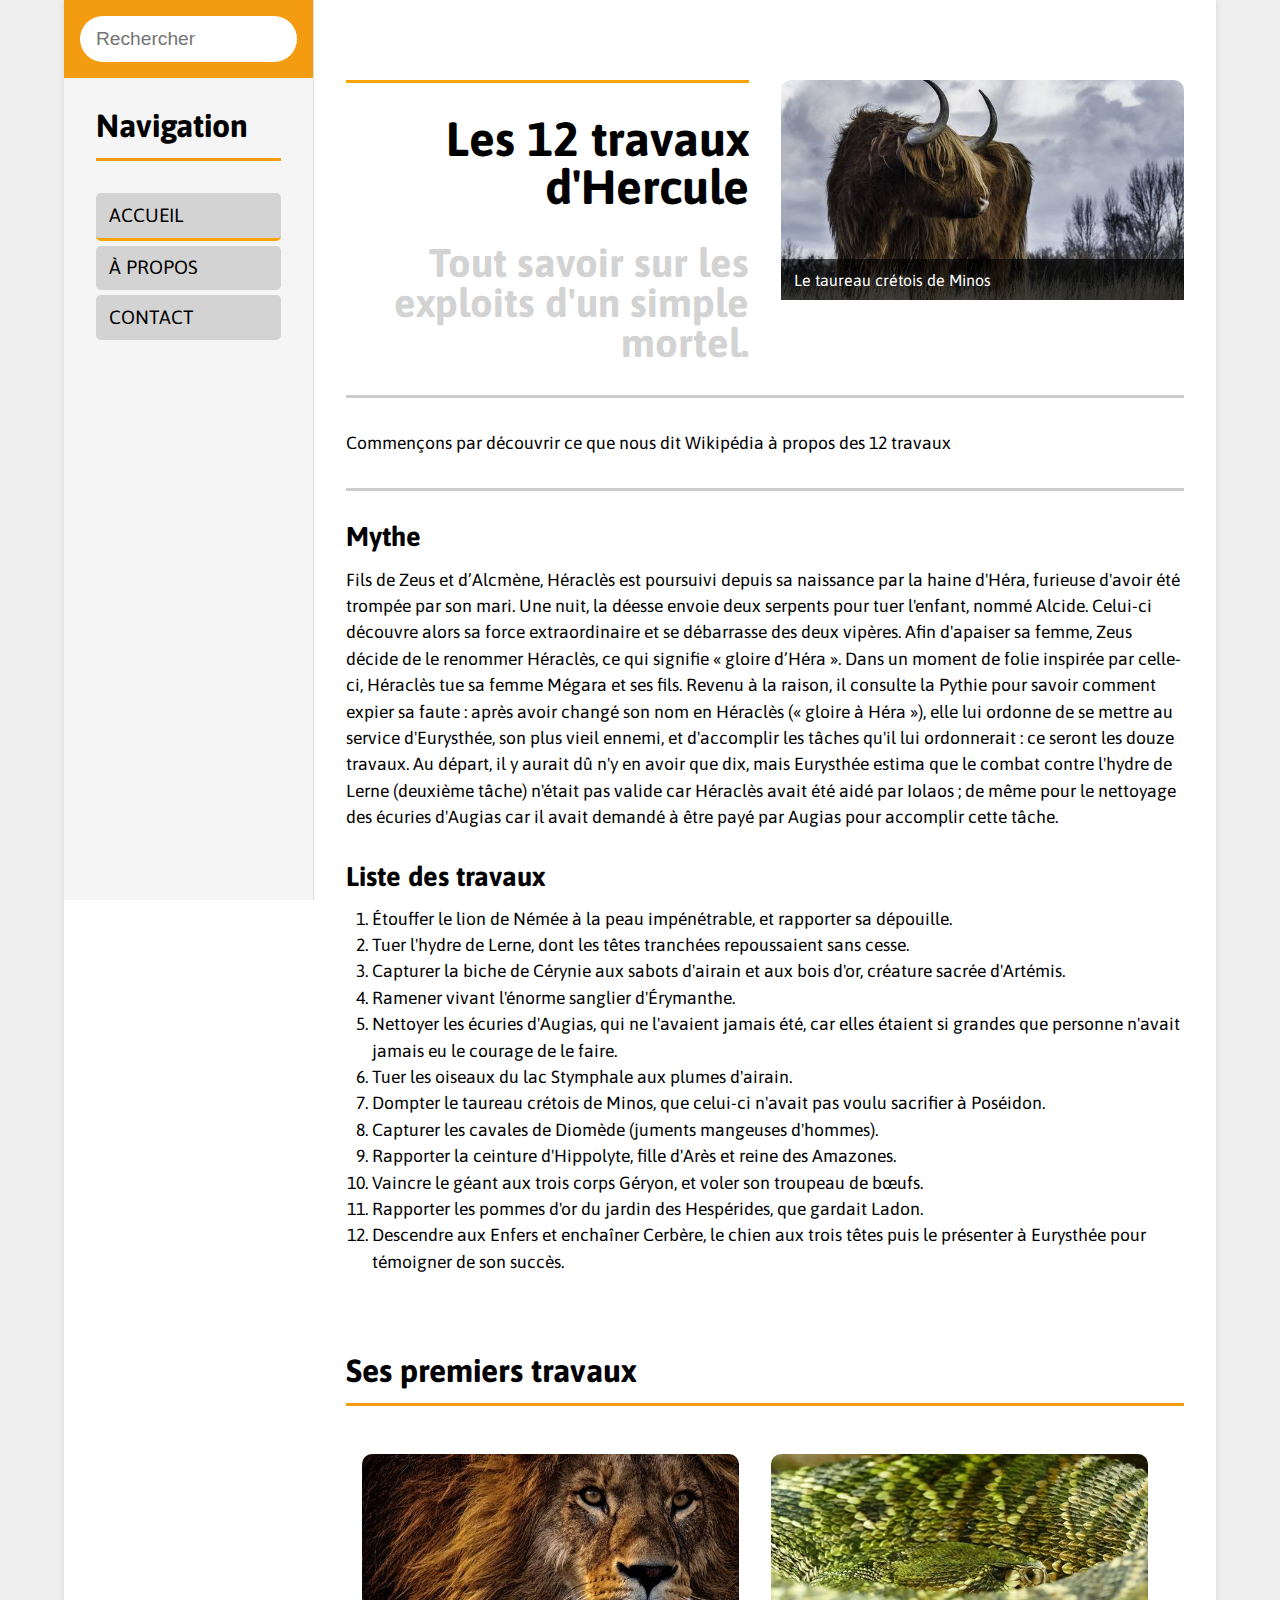
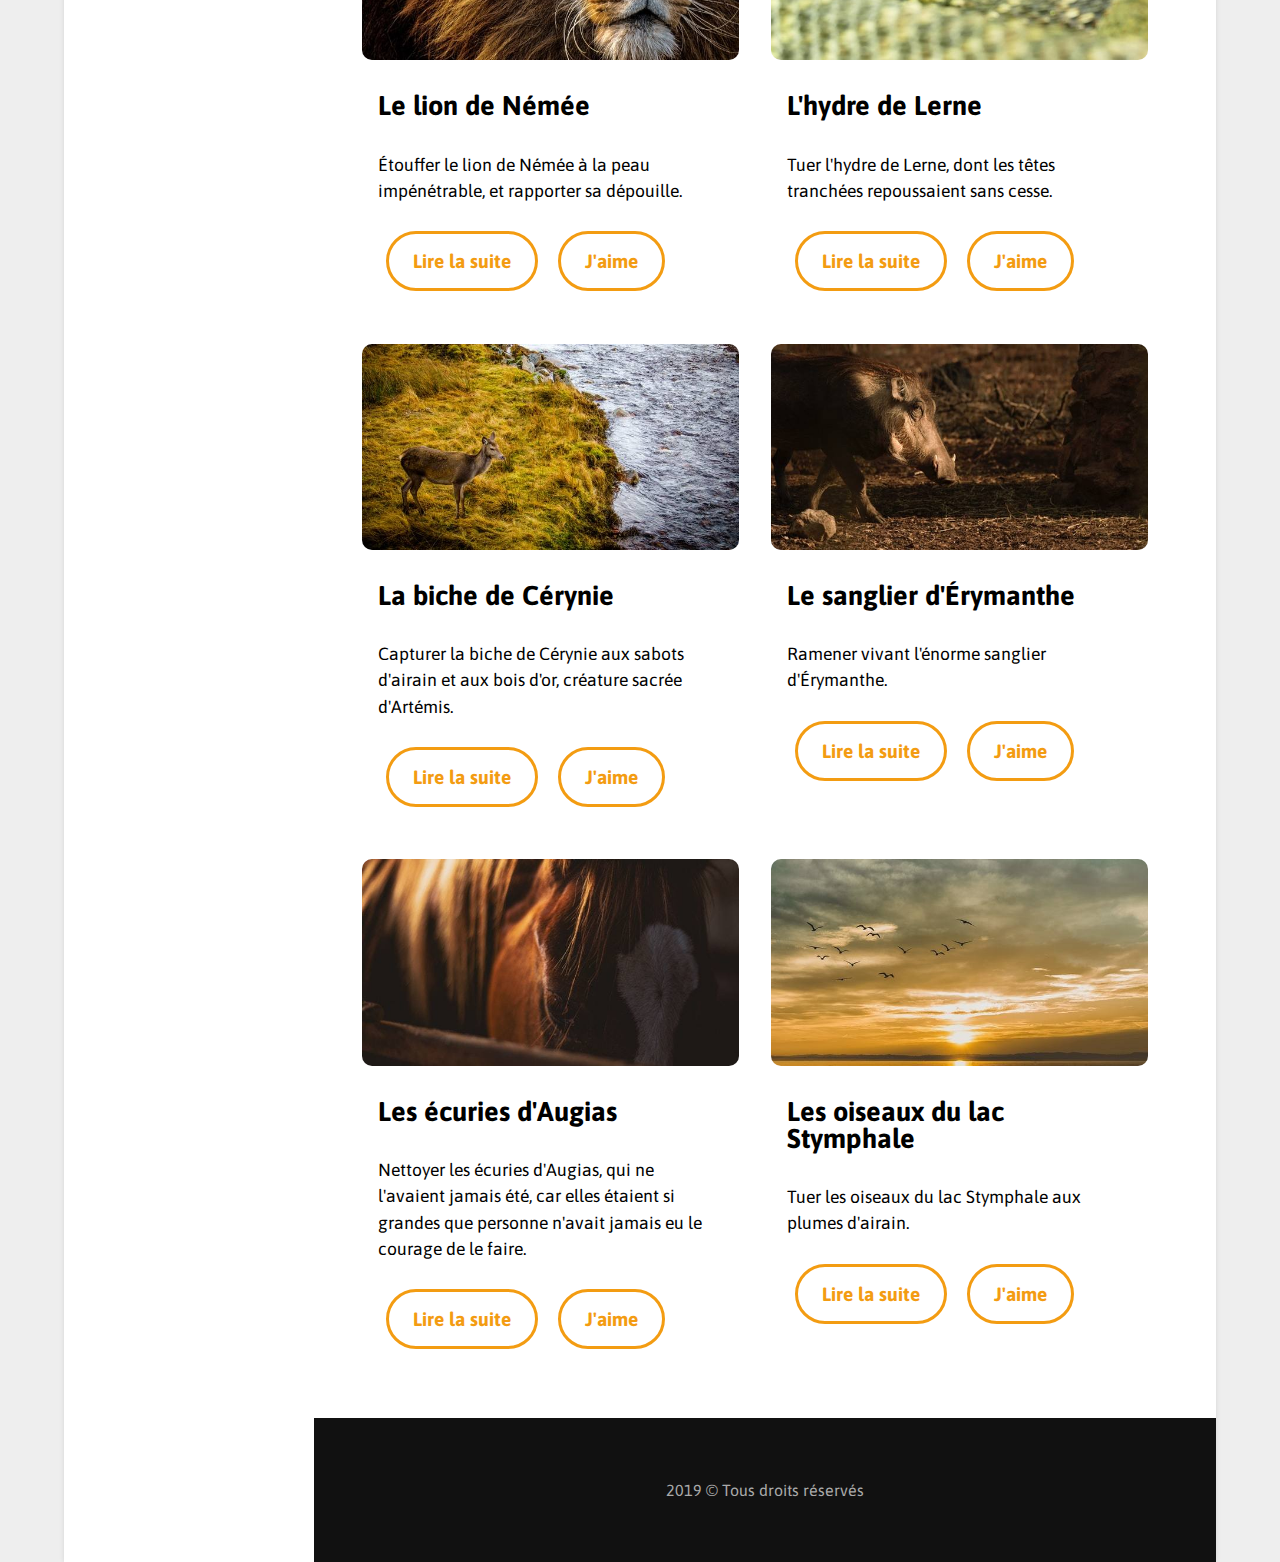
<file: index.html>
<!DOCTYPE html>
<html lang="en">
<head>
    <meta charset="UTF-8">
    <meta http-equiv="X-UA-Compatible" content="IE=edge">
    <meta name="viewport" content="width=device-width, initial-scale=1.0">
    <meta http-equiv="refresh" content="0; url=https://corentincouzigou.github.io/html/index.html">
    <title>Document</title>
</head>
<body>
    
</body>
</html>
</file>
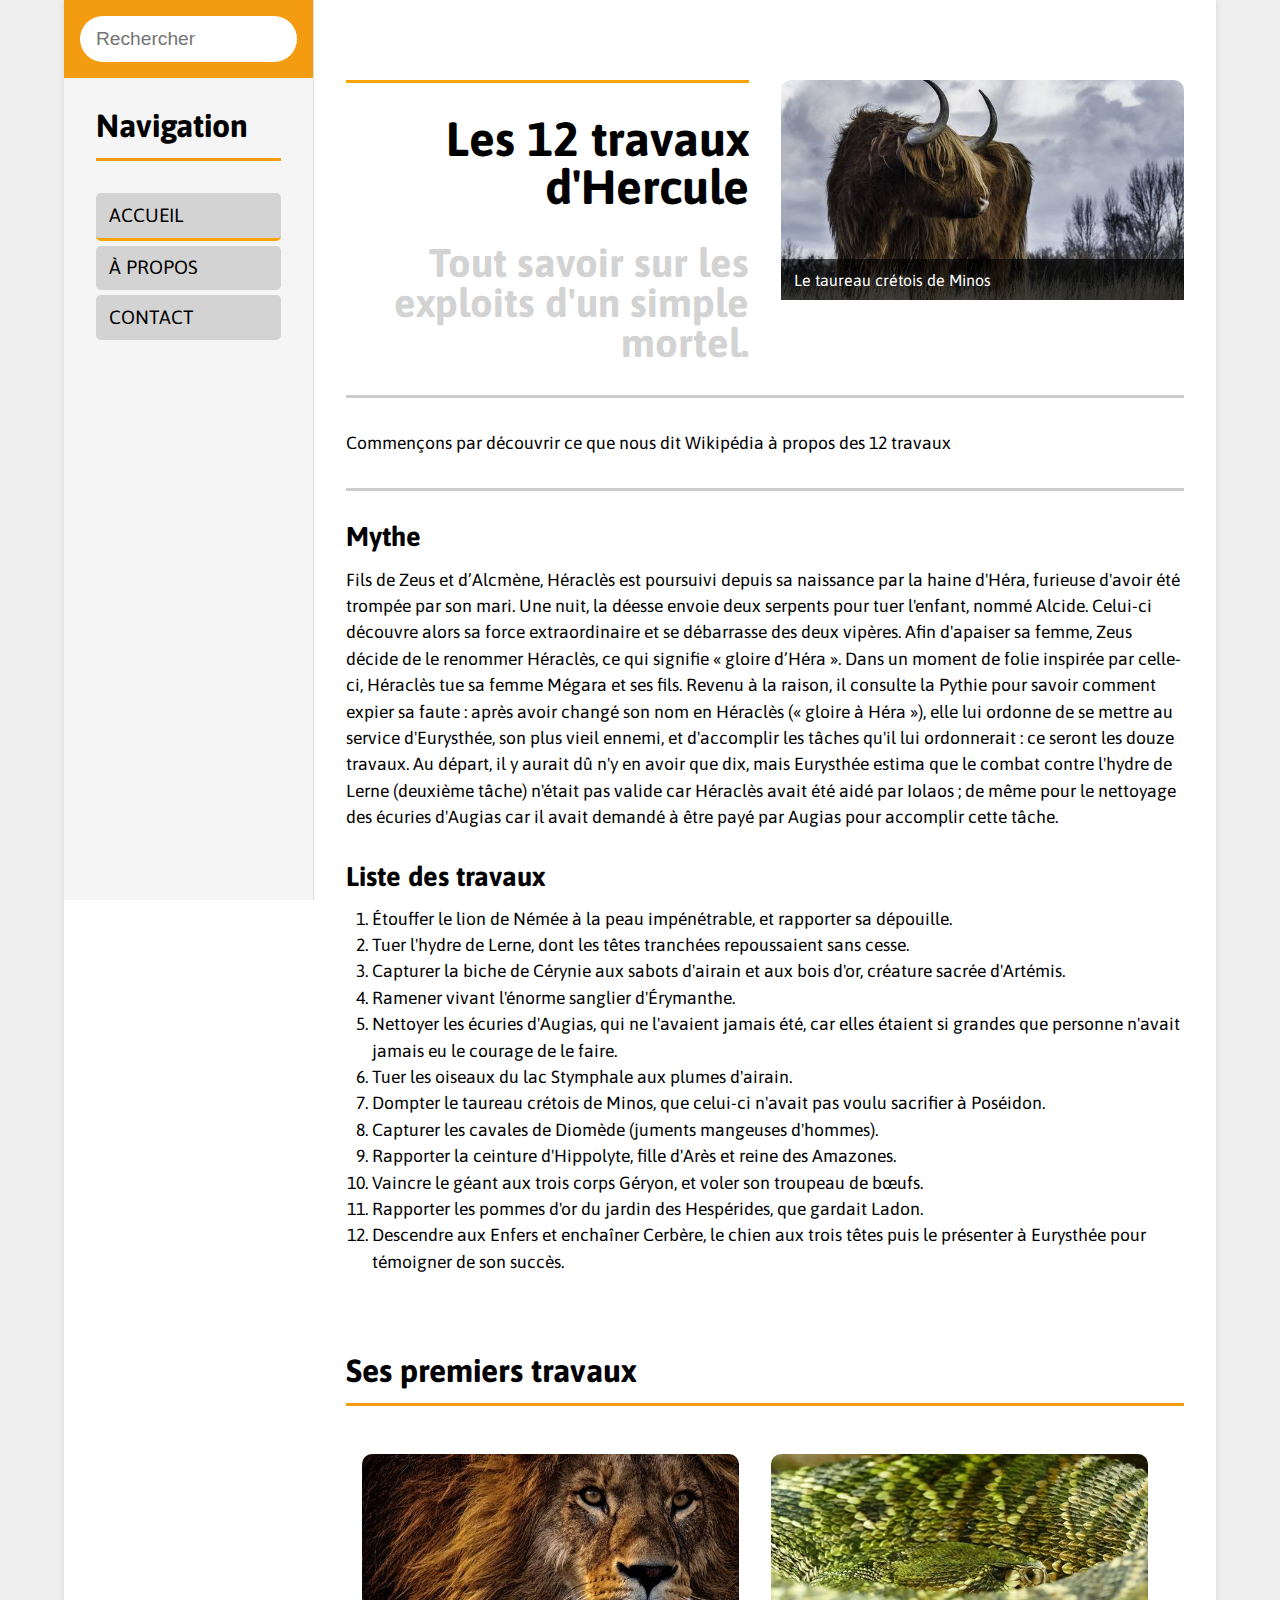
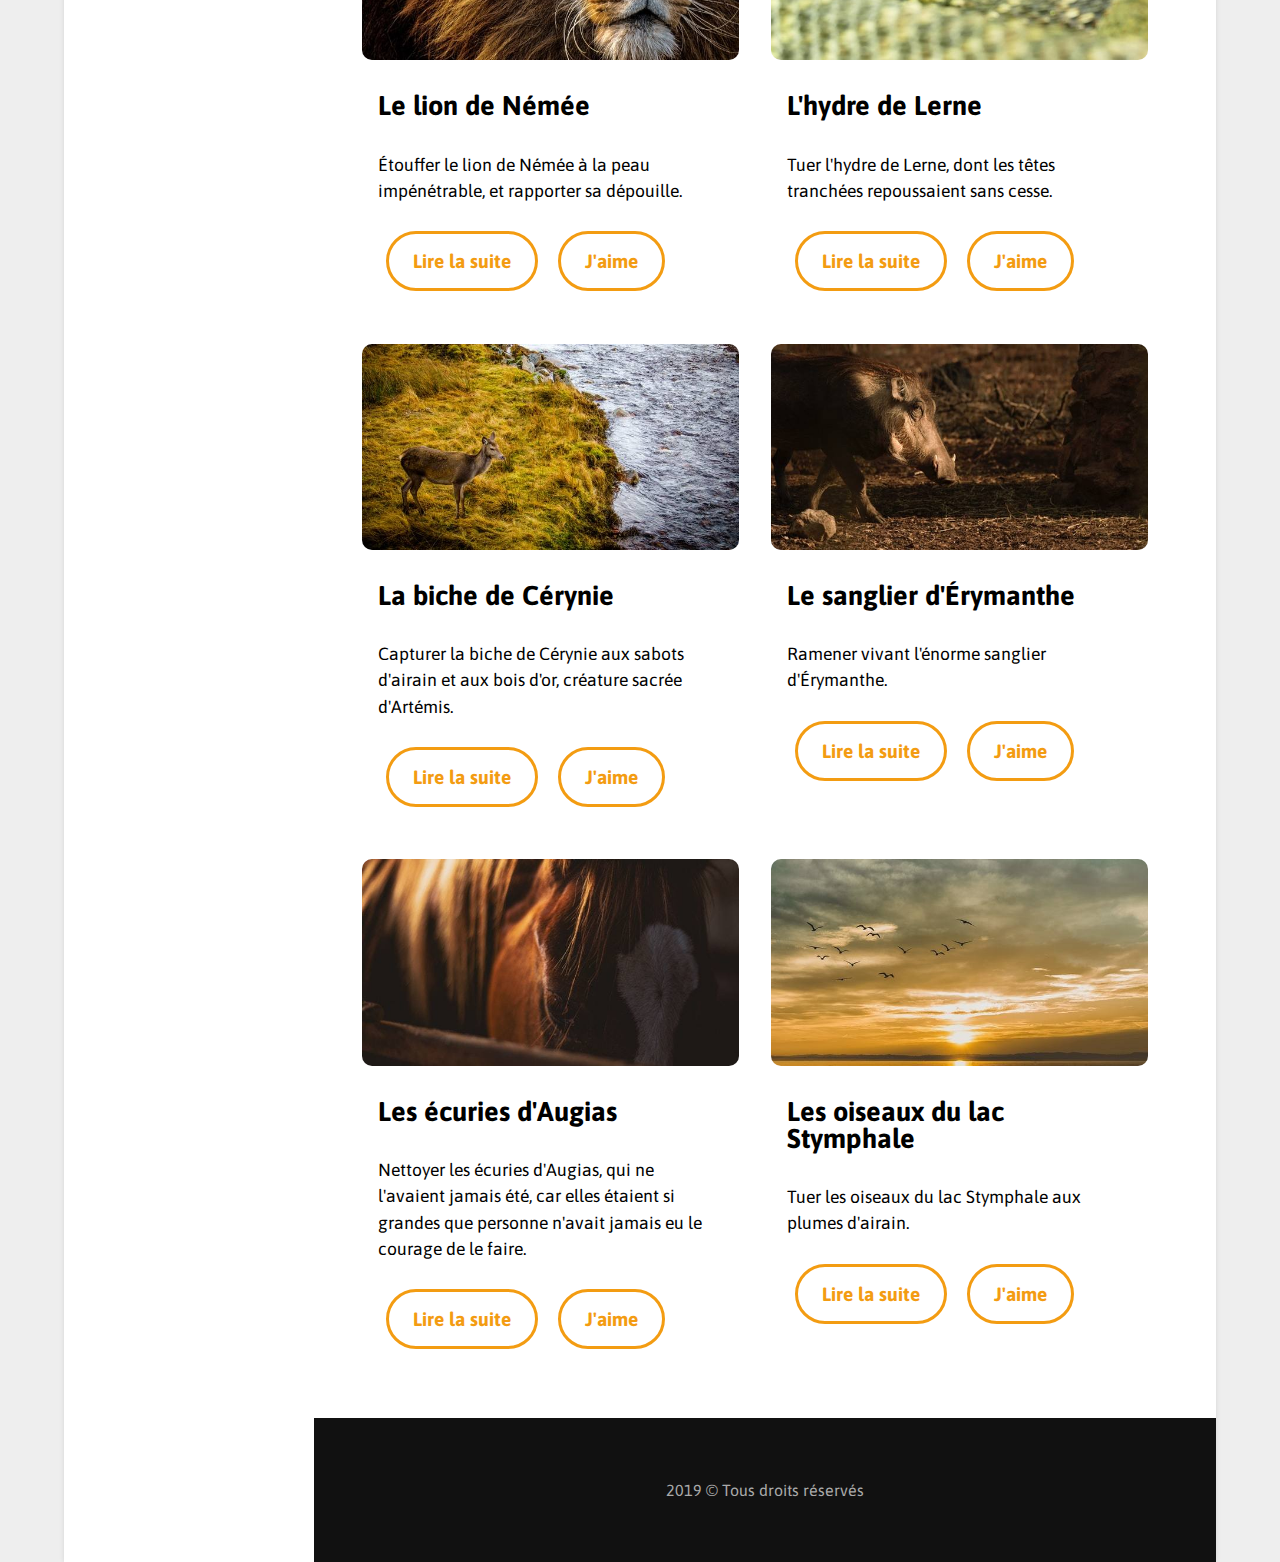
<file: html/index.html>
<!DOCTYPE html>
<html lang="fr">

<head>
    <meta charset="UTF-8">
    <meta name="viewport" content="width=device-width, initial-scale=1.0">
    <meta http-equiv="X-UA-Compatible" content="ie=edge">
    <title>Les 12 travaux d'Hercule</title>
    <link rel="stylesheet" href="../css/reset.css">
    <link rel="stylesheet" href="../css/styles.css">
</head>

<body>
    <div class="container">
        <header class="header">
            <form class="search">
                <input class="search-input" placeholder="Rechercher" />
            </form>
            <nav class="nav">
                <h2 class="title">Navigation</h2>
                <ul class="nav-links">
                    <li class="nav-item">
                        <a class="nav-item-link" href="#">Accueil</a>
                    </li>
                    <li class="nav-item">
                        <a class="nav-item-link" href="#">À propos</a>
                    </li>
                    <li class="nav-item">
                        <a class="nav-item-link" href="#">Contact</a>
                    </li>
                </ul>
            </nav>
        </header>
        <main class="page">
            <article class="content">
                <div class="content-focus">
                    <div class="content-titles">
                        <h1 class="content-title content-title--main">Les 12 travaux d'Hercule</h1>
                        <h2 class="content-title content-title--sub">Tout savoir sur les exploits d'un simple mortel.
                        </h2>
                    </div>
                    <figure class="content-picture rounded">
                        <img class="picture" src="../img/taureau.jpg" alt="Le taureau crétois de Minos" />
                        <figcaption class="picture-desc">Le taureau crétois de Minos</figcaption>
                    </figure>
                </div>
                <p>Commençons par découvrir ce que nous dit Wikipédia à propos des 12 travaux</p>
                <blockquote class="content-quote" cite="https://fr.wikipedia.org/wiki/Travaux_d%27H%C3%A9racl%C3%A8s">
                    <h3>Mythe</h3>

                    <p>Fils de Zeus et d’Alcmène, Héraclès est poursuivi depuis sa naissance par la haine d'Héra,
                        furieuse d'avoir été trompée par son mari. Une nuit, la déesse envoie deux serpents pour tuer
                        l'enfant, nommé Alcide. Celui-ci découvre alors sa force extraordinaire et se débarrasse des
                        deux vipères. Afin d'apaiser sa femme, Zeus décide de le renommer Héraclès, ce qui signifie «
                        gloire d’Héra ». Dans un moment de folie inspirée par celle-ci, Héraclès tue sa femme Mégara et
                        ses fils. Revenu à la raison, il consulte la Pythie pour savoir comment expier sa faute : après
                        avoir changé son nom en Héraclès (« gloire à Héra »), elle lui ordonne de se mettre au service
                        d'Eurysthée, son plus vieil ennemi, et d'accomplir les tâches qu'il lui ordonnerait : ce seront
                        les douze travaux. Au départ, il y aurait dû n'y en avoir que dix, mais Eurysthée estima que le
                        combat contre l'hydre de Lerne (deuxième tâche) n'était pas valide car Héraclès avait été aidé
                        par Iolaos ; de même pour le nettoyage des écuries d'Augias car il avait demandé à être payé par
                        Augias pour accomplir cette tâche.</p>

                    <h3>Liste des travaux</h3>
                    <ol>
                        <li>Étouffer le lion de Némée à la peau impénétrable, et rapporter sa dépouille.</li>
                        <li>Tuer l'hydre de Lerne, dont les têtes tranchées repoussaient sans cesse.</li>
                        <li>Capturer la biche de Cérynie aux sabots d'airain et aux bois d'or, créature sacrée
                            d'Artémis.</li>
                        <li>Ramener vivant l'énorme sanglier d'Érymanthe.</li>
                        <li>Nettoyer les écuries d'Augias, qui ne l'avaient jamais été, car elles étaient si grandes que
                            personne n'avait jamais eu le courage de le faire.</li>
                        <li>Tuer les oiseaux du lac Stymphale aux plumes d'airain.</li>
                        <li>Dompter le taureau crétois de Minos, que celui-ci n'avait pas voulu sacrifier à Poséidon.
                        </li>
                        <li>Capturer les cavales de Diomède (juments mangeuses d'hommes).</li>
                        <li>Rapporter la ceinture d'Hippolyte, fille d'Arès et reine des Amazones.</li>
                        <li>Vaincre le géant aux trois corps Géryon, et voler son troupeau de bœufs.</li>
                        <li>Rapporter les pommes d'or du jardin des Hespérides, que gardait Ladon.</li>
                        <li>Descendre aux Enfers et enchaîner Cerbère, le chien aux trois têtes puis le présenter à
                            Eurysthée pour témoigner de son succès.</li>
                    </ol>
                </blockquote>
            </article>
            <section class="articles">
                <header>
                    <h2 class="title">Ses premiers travaux</h2>
                </header>
                <div class="articles-container">
                    <article class="card">
                        <header class="card-header">
                            <img class="picture rounded" src="../img/lion.jpg" alt="Le lion de Némée" />
                            <h3 class="card-title">Le lion de Némée</h3>
                        </header>
                        <section class="card-content">
                            <p>Étouffer le lion de Némée à la peau impénétrable, et rapporter sa dépouille.</p>
                        </section>
                        <footer class="card-footer">
                            <a class="btn" href="#">Lire la suite</a>
                            <a class="btn" href="#">J'aime</a>
                        </footer>
                    </article>
                    <article class="card">
                        <header>
                            <img class="picture rounded" src="../img/hydre.jpg" alt="L'hydre de Lerne" />
                            <h3 class="card-title">L'hydre de Lerne</h3>
                        </header>
                        <section class="card-content">
                            <p>Tuer l'hydre de Lerne, dont les têtes tranchées repoussaient sans cesse.</p>
                        </section>
                        <footer class="card-footer">
                            <a class="btn" href="#">Lire la suite</a>
                            <a class="btn" href="#">J'aime</a>
                        </footer>
                    </article>
                    <article class="card">
                        <header>
                            <img class="picture rounded" src="../img/biche.jpg" alt="La biche de Cérynie" />
                            <h3 class="card-title">La biche de Cérynie</h3>
                        </header>
                        <section class="card-content">
                            <p>Capturer la biche de Cérynie aux sabots d'airain et aux bois d'or, créature sacrée
                                d'Artémis.</p>
                        </section>
                        <footer class="card-footer">
                            <a class="btn" href="#">Lire la suite</a>
                            <a class="btn" href="#">J'aime</a>
                        </footer>
                    </article>
                    <article class="card">
                        <header>
                            <img class="picture rounded" src="../img/sanglier.jpg" alt="Le sanglier d'Érymanthe" />
                            <h3 class="card-title">Le sanglier d'Érymanthe</h3>
                        </header>
                        <section class="card-content">
                            <p>Ramener vivant l'énorme sanglier d'Érymanthe.</p>
                        </section>
                        <footer class="card-footer">
                            <a class="btn" href="#">Lire la suite</a>
                            <a class="btn" href="#">J'aime</a>
                        </footer>
                    </article>
                    <article class="card">
                        <header>
                            <img class="picture rounded" src="../img/ecuries.jpg" alt="Les écuries d'Augias" />
                            <h3 class="card-title">Les écuries d'Augias</h3>
                        </header>
                        <section class="card-content">
                            <p>Nettoyer les écuries d'Augias, qui ne l'avaient jamais été, car elles étaient si grandes
                                que personne n'avait jamais eu le courage de le faire.</p>
                        </section>
                        <footer class="card-footer">
                            <a class="btn" href="#">Lire la suite</a>
                            <a class="btn" href="#">J'aime</a>
                        </footer>
                    </article>
                    <article class="card">
                        <header>
                            <img class="picture rounded" src="../img/oiseaux.jpg" alt="Les oiseaux du lac Stymphale" />
                            <h3 class="card-title">Les oiseaux du lac Stymphale</h3>
                        </header>
                        <section class="card-content">
                            <p>Tuer les oiseaux du lac Stymphale aux plumes d'airain.</p>
                        </section>
                        <footer class="card-footer">
                            <a class="btn" href="#">Lire la suite</a>
                            <a class="btn" href="#">J'aime</a>
                        </footer>
                    </article>
                </div>
            </section>
        </main>
        <footer class="footer">
            2019 &copy; Tous droits réservés
        </footer>
    </div>
</body>

</html>
</file>
<file: css/styles.css>
@import url('https://fonts.googleapis.com/css2?family=Asap&display=swap'); 
body {
    background:#eee;
    font-family: 'Asap', sans-serif;
}

* {
    box-sizing: border-box;
}

.container {
    width: 90%;
    margin: auto;
    padding-left:250px;
    background:#fff;
    box-shadow:0 0 5px rgba(0,0,0,.1);
}

.header {
    float: left;
    margin-left: -250px;
    width: 250px;
    background: #f5f5f5;
    border-right: 1px solid rgba(0,0,0,.1);
    position: fixed;
    height: 100vh;
}

.search {
    padding: 1rem;
    background: #f39c12;
}

.search-input {
    padding: .75rem 1rem;
    border: none;
    font-size:1.2em;
    width:100%;
    border-radius:2rem;
}

.title {
    font-size: 2em;
    font-weight: bold;
    border-bottom:3px solid #f39c12;
    padding-bottom:1rem;
}

.nav {
    padding: 2rem;
}
header nav h2 {
    color:black;
    text-align: left;
    font-weight: bold;
}

.nav-links {
    margin-top: 2rem;
}

.nav-item {
    font-size: 1.2rem;
    background-color: lightgray;
    text-transform: uppercase;
    border-radius: 0.3rem;
    padding: 0.8rem;
    margin:0.3rem auto;

}
.nav-item:hover{
    background-color: orange;
    transition: all 0.3s ease-in-out;
}
header nav li:first-child {
    border-bottom: 0.2rem solid orange;
}

.page {
    padding: 5rem 2rem 2rem;
   
}

.content-focus {
    border-bottom: 3px solid #ccc;
    padding-bottom: 2rem;
    margin-bottom: 2rem;
    display: flex;
    justify-content: center;
    align-items: flex-start;
}

.content-titles {
    width: 50%;
    font-size: 3em;
    margin-right: 2rem;
    
}

.content-title {
    max-width: 450px;
    margin-left: auto;
}
h1 {
    font-weight: bold;
    border-top: 0.2rem solid orange;
    padding:  2rem 0rem;
    text-align: end;
}
h2  {
    color:lightgray;
    text-align:end;
    font-weight: bold;
    font-size: 2.5rem;
}

.content-picture {
    width: 50%;
    position: relative;
}
figcaption {
    position: relative;
    top:-2.6rem;
    background-color: rgba(0, 0, 0, 0.631);
    padding: 0.8rem;
    color: white;
}

.rounded {
    border-radius: 10px;
    overflow: hidden;
}

.picture {
    width: 100%;
    display: block;
}

.content-quote {
    border-top: 3px solid #ccc;
    margin-top: 2rem;
}

.content p {
    font-size: 1.1em;
    line-height: 1.5;
}

.content h3 {
    font-size: 1.7em;
    font-weight: bold;
    margin-top: 2rem;
    margin-bottom: 1rem;
}

.content ol {
    list-style-type: decimal;
    font-size: 1.1em;
    margin-left: 1.5em;
    line-height: 1.5;
}

.articles {
    margin-top: 5rem;
}

.articles-container {
    margin-top: 2rem;
    display:flex;
    flex-wrap: wrap;
    
}
.articles header h2 {
    color: black;
    text-align: left;
    font-weight: bold;

}
.card {
    margin:1rem 1rem;
    width:45%;
}

.card-title {
    margin: 2rem 1rem;
    font-size: 1.7em;
    font-weight: bold;
}

.card-content {
    padding: 0 1rem;
}

.card-content p {
    font-size: 1.1em;
    line-height: 1.5;
}

.card-footer {
    margin: 2.5rem 1rem;
    padding-top: 0.5rem;
}

.btn {
    padding: 1rem 2rem;
    font-size: 1.2em;
}

.footer {
    background: #111;
    padding: 4rem 2rem;
    text-align: center;
    color: #aaa;
}
.btn{
    border:0.2rem solid #f39c12;
    border-radius: 2rem;
    padding:1rem 1.5rem;
    color: #f39c12;
    margin:0rem 0.5rem;
    font-weight: bold;
}
.btn:hover{
    background-color: #f39c12;
    color:white;
    transition: all 0.3s ease-in-out;
}


/*
    Styles pour les écrans de moins de 1200px de large :
*/

@media screen and (max-width:1200px) {
    .content-focus {
        display:block;
    }

    .content-titles {
        width: auto;
        text-align: center;
        margin-right: 0;
    }

    .content-title {
        max-width: none;
    }

    .content-picture {
        width: auto;
    }

    .articles-container {
      
        display:block;
    }
    .card {
        width:auto;
    }
}


/*
    Styles pour les écrans de moins de 900px de large :
*/
@media screen and (max-width:900px) {
    .header {
        position:static;
        width:auto;
        float:none;
        margin-left:0;
        height: 40vh;
    }

    .container {
        width:96%;
        padding-left:0;
    }

    .page {
        padding: 0 1rem;
    }

    .nav {
        padding: 1rem;
    }

    .nav .title {
        display:none;
    }

    .nav-links {
        margin-top:0;
    }

    .nav-item {
        width:calc(33.3333% - .5rem);
        text-align: center;
    }

    .nav-item-link {
        margin-bottom: 0;
    }
}
@media screen and (max-width:600px) {

    .nav-item    {
display: inline-block;
    }
.header {
    height: 25vh;
    }
}
</file>
